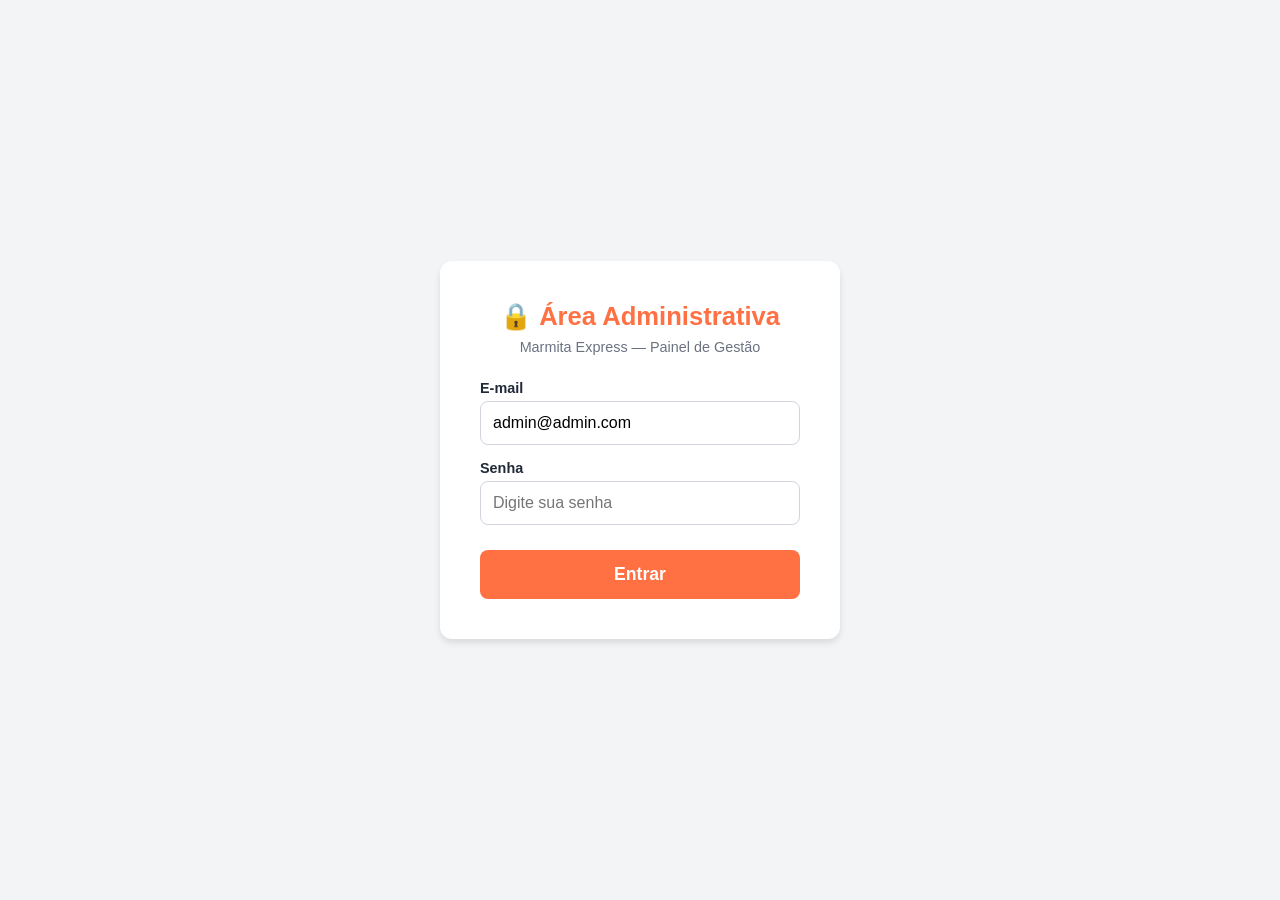
<file: login.html>
<!DOCTYPE html>
<html lang="pt-BR">
<head>
    <meta charset="UTF-8">
    <meta name="viewport" content="width=device-width, initial-scale=1.0">
    <title>Acesso Restrito - Marmita Express</title>
    <style>
        * { box-sizing: border-box; font-family: 'Segoe UI', sans-serif; margin: 0; padding: 0; }
        body { background-color: #F3F4F6; display: flex; justify-content: center; align-items: center; height: 100vh; color: #1F2937; }
        .login-box { background: #FFFFFF; padding: 40px; border-radius: 12px; box-shadow: 0 4px 6px rgba(0,0,0,0.1); width: 100%; max-width: 400px; text-align: center; }
        .login-box h2 { color: #FF7043; margin-bottom: 8px; font-size: 1.6rem; }
        .login-box p { color: #6B7280; font-size: 0.9rem; margin-bottom: 25px; }
        .input-group { margin-bottom: 15px; text-align: left; }
        .input-group label { display: block; margin-bottom: 5px; font-weight: 600; font-size: 0.9rem; }
        .input-group input { width: 100%; padding: 12px; border: 1px solid #D1D5DB; border-radius: 8px; font-size: 1rem; }
        .input-group input:focus { outline: none; border-color: #FF8C69; box-shadow: 0 0 0 3px rgba(255, 140, 105, 0.2); }
        .btn-login { width: 100%; background: #FF7043; color: white; border: none; padding: 14px; border-radius: 8px; font-size: 1.1rem; font-weight: bold; cursor: pointer; margin-top: 10px; transition: 0.2s; }
        .btn-login:hover { background: #E65100; }
        .erro { color: #DC2626; background: #FEE2E2; padding: 12px; border-radius: 8px; margin-bottom: 15px; font-size: 0.9rem; font-weight: bold; display: none; }
    </style>
</head>
<body>
    <div class="login-box">
        <h2>🔒 Área Administrativa</h2>
        <p>Marmita Express — Painel de Gestão</p>

        <div class="erro" id="msg-erro">❌ E-mail ou senha incorretos.</div>

        <div class="input-group">
            <label>E-mail</label>
            <input type="email" id="email" value="admin@admin.com" required>
        </div>
        <div class="input-group">
            <label>Senha</label>
            <input type="password" id="senha" placeholder="Digite sua senha" required>
        </div>
        <button class="btn-login" onclick="fazerLogin()">Entrar</button>
    </div>

    <script>
        // Se já está logado, vai direto pro painel
        if (sessionStorage.getItem('admin_logado')) {
            window.location.href = 'admin.html';
        }

        // Credenciais do admin
        // Para alterar: mude os valores abaixo e faça um novo deploy
        const ADMIN_EMAIL = 'admin@admin.com';
        const ADMIN_SENHA = 'admin123';

        function fazerLogin() {
            const email = document.getElementById('email').value.trim();
            const senha = document.getElementById('senha').value.trim();
            const msgErro = document.getElementById('msg-erro');

            if (email === ADMIN_EMAIL && senha === ADMIN_SENHA) {
                sessionStorage.setItem('admin_logado', 'true');
                window.location.href = 'admin.html';
            } else {
                msgErro.style.display = 'block';
                document.getElementById('senha').value = '';
                document.getElementById('senha').focus();
            }
        }

        // Permite logar com Enter
        document.getElementById('senha').addEventListener('keydown', function(e) {
            if (e.key === 'Enter') fazerLogin();
        });
        document.getElementById('email').addEventListener('keydown', function(e) {
            if (e.key === 'Enter') fazerLogin();
        });
    </script>
</body>
</html>
</file>
